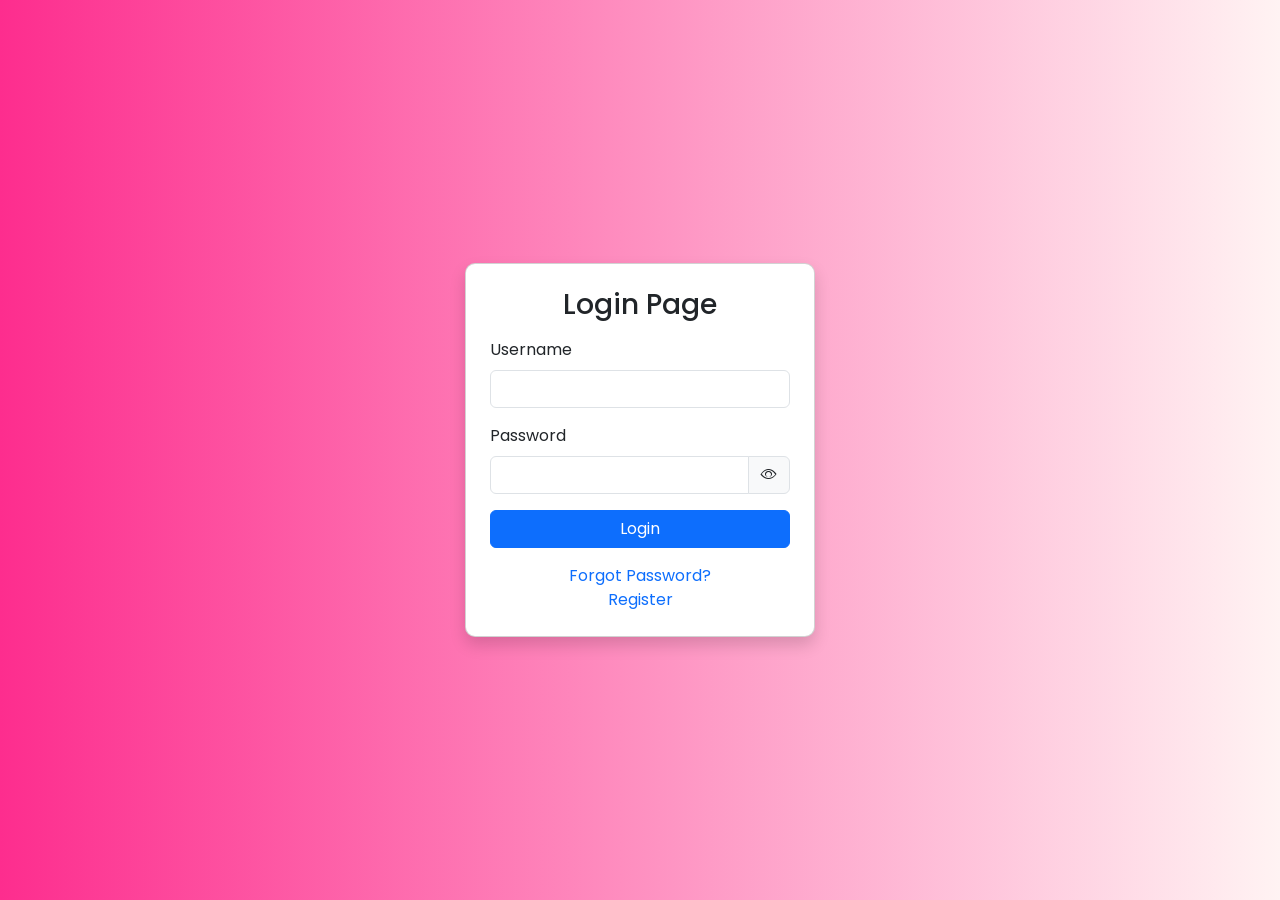
<file: index.html>
<!--html is th4e skeleton of a webapp
<>
<>
</>
</>
css is the skin and beauty of a website
javascript is the muscle of the webapp
java is the brain of the web app-->
<!DOCTYPE html>
<html>
<head>
<title>Login Page</title>

<link href="https://cdn.jsdelivr.net/npm/bootstrap@5.3.2/dist/css/bootstrap.min.css" rel="stylesheet">
<link href="https://fonts.googleapis.com/css2?family=Poppins&display=swap" rel="stylesheet">
<link rel="stylesheet" href="styles.css">
<link href="https://cdn.jsdelivr.net/npm/bootstrap-icons@1.11.3/font/bootstrap-icons.css" rel="stylesheet">
</head>
<body>

<body class="d-flex justify-content-center align-items-center vh-100">

    <div class="card p-4 shadow" style="width: 350px;">
        <h3 class="text-center mb-3">Login Page</h3>

        <form>
            <div class="mb-3">
                <label class="form-label">Username</label>
                <input type="text" class="form-control">
            </div>

            <div class="mb-3">
    <label class="form-label">Password</label>
    
    <div class="input-group">
        <input type="password" id="password" class="form-control">
        
        <span class="input-group-text" onclick="togglePassword()" style="cursor:pointer;">
            <i class="bi bi-eye" id="eyeIcon"></i>
        </span>
    </div>
</div>

            <a href="dashboard.html" class="btn btn-primary w-100">Login</a>
        </form>

        <div class="mt-3 text-center">
            <a href="forgot.html">Forgot Password?</a><br>
            <a href="register.html">Register</a>
        </div>
    </div>

</body>
<script src="https://cdn.jsdelivr.net/npm/bootstrap@5.3.2/dist/js/bootstrap.bundle.min.js"></script>
<script>
function togglePassword() {
    let password = document.getElementById("password");
    let icon = document.getElementById("eyeIcon");

    if (password.type === "password") {
        password.type = "text";
        icon.classList.remove("bi-eye");
        icon.classList.add("bi-eye-slash");
    } else {
        password.type = "password";
        icon.classList.remove("bi-eye-slash");
        icon.classList.add("bi-eye");
    }
}
</script>
</body>
</html>
</file>
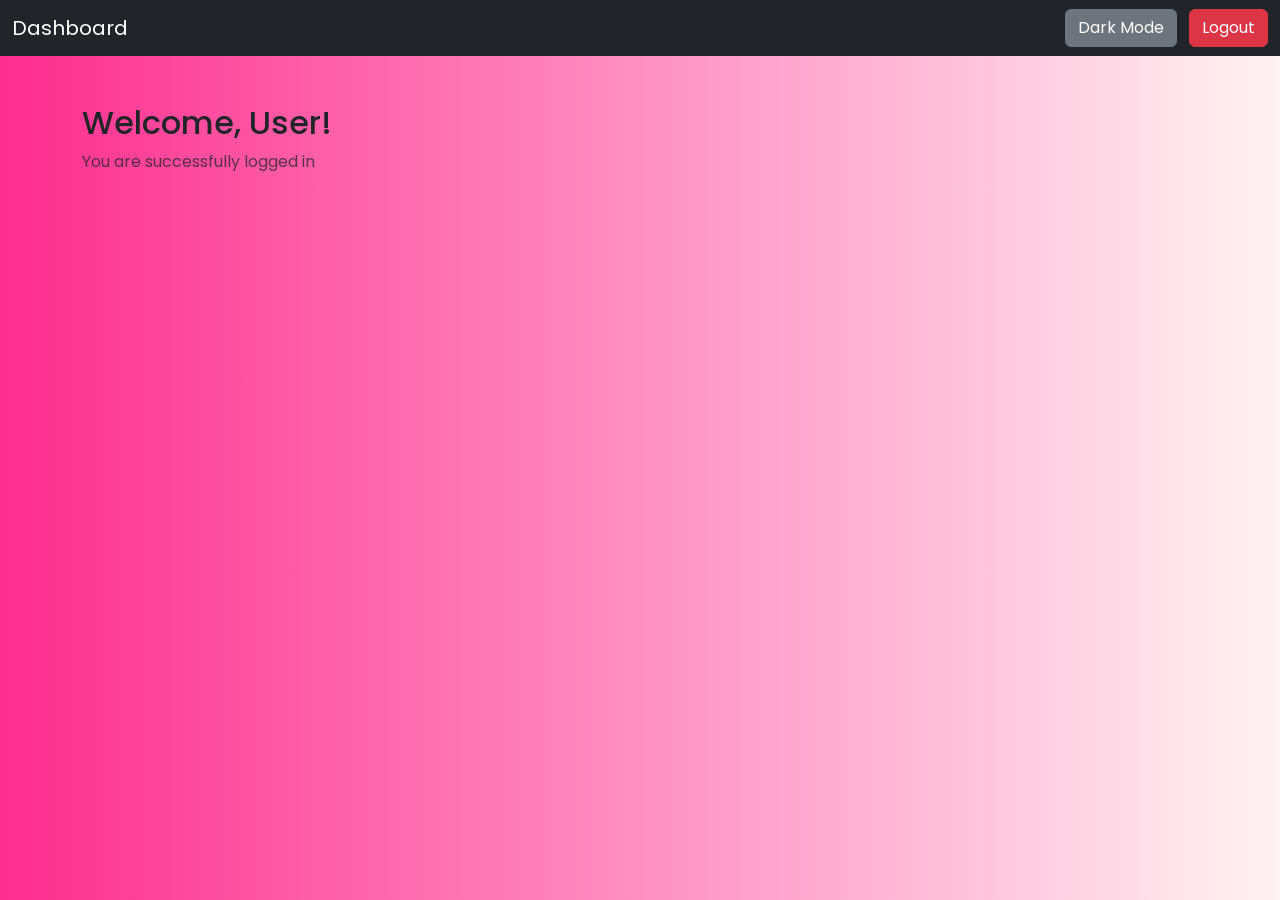
<file: dashboard.html>
<!DOCTYPE html>
<html>
<head>
    <title>Dashboard</title>
    
<link href="https://cdn.jsdelivr.net/npm/bootstrap@5.3.2/dist/css/bootstrap.min.css" rel="stylesheet">
<link href="https://fonts.googleapis.com/css2?family=Poppins&display=swap" rel="stylesheet">
<link rel="stylesheet" href="styles.css">
</head>
<body>

    <nav class="navbar navbar-dark bg-dark">
        <div class="container-fluid">
            <span class="navbar-brand">Dashboard</span>
            <div>
                <button onclick="toggleDark()" class="btn btn-secondary me-2">Dark Mode</button>
            <a href="index.html" class="btn btn-danger">Logout</a>
            </div>
        </div>
    
    </nav>

    <div class="container mt-5">
        <h2>Welcome, User!</h2>
        <p class="text-muted">You are successfully logged in</p>
    </div>
<script src="https://cdn.jsdelivr.net/npm/bootstrap@5.3.2/dist/js/bootstrap.bundle.min.js"></script>
<script>
function toggleDark() {
    document.body.classList.toggle("dark-mode");

    let btn = event.target;
    if (btn.innerText === "Dark Mode") {
        btn.innerText = "Light Mode";
    } else {
        btn.innerText = "Dark Mode";
    }
}
</script>
</body>
</html>
</file>
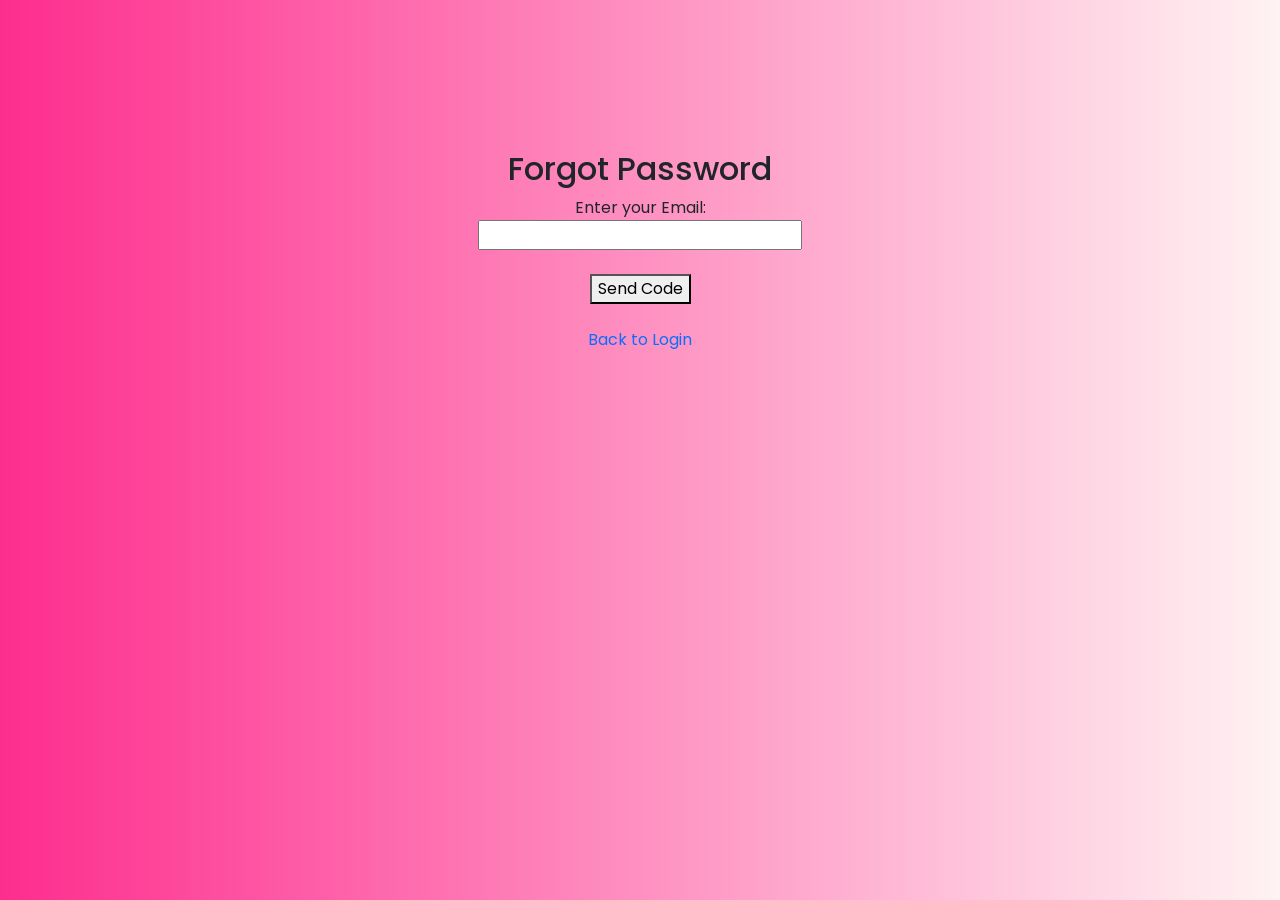
<file: forgot.html>
<!DOCTYPE html>
<html>
<head>
    <title>Forgot Password</title>

<link href="https://cdn.jsdelivr.net/npm/bootstrap@5.3.2/dist/css/bootstrap.min.css" rel="stylesheet">
<link href="https://fonts.googleapis.com/css2?family=Poppins&display=swap" rel="stylesheet">
<link rel="stylesheet" href="styles.css">
</head>
<body>

<div style="text-align:center; margin-top:150px;">

<h2>Forgot Password</h2>
<form action="reset.html">
<label>Enter your Email:</label><br>
<input type="email" required><br><br>
<button type="submit">Send Code</button>
</form>
<br>
<a href="index.html">Back to Login</a>
</div>
<script src="https://cdn.jsdelivr.net/npm/bootstrap@5.3.2/dist/js/bootstrap.bundle.min.js"></script>
</body>
</html>
</file>
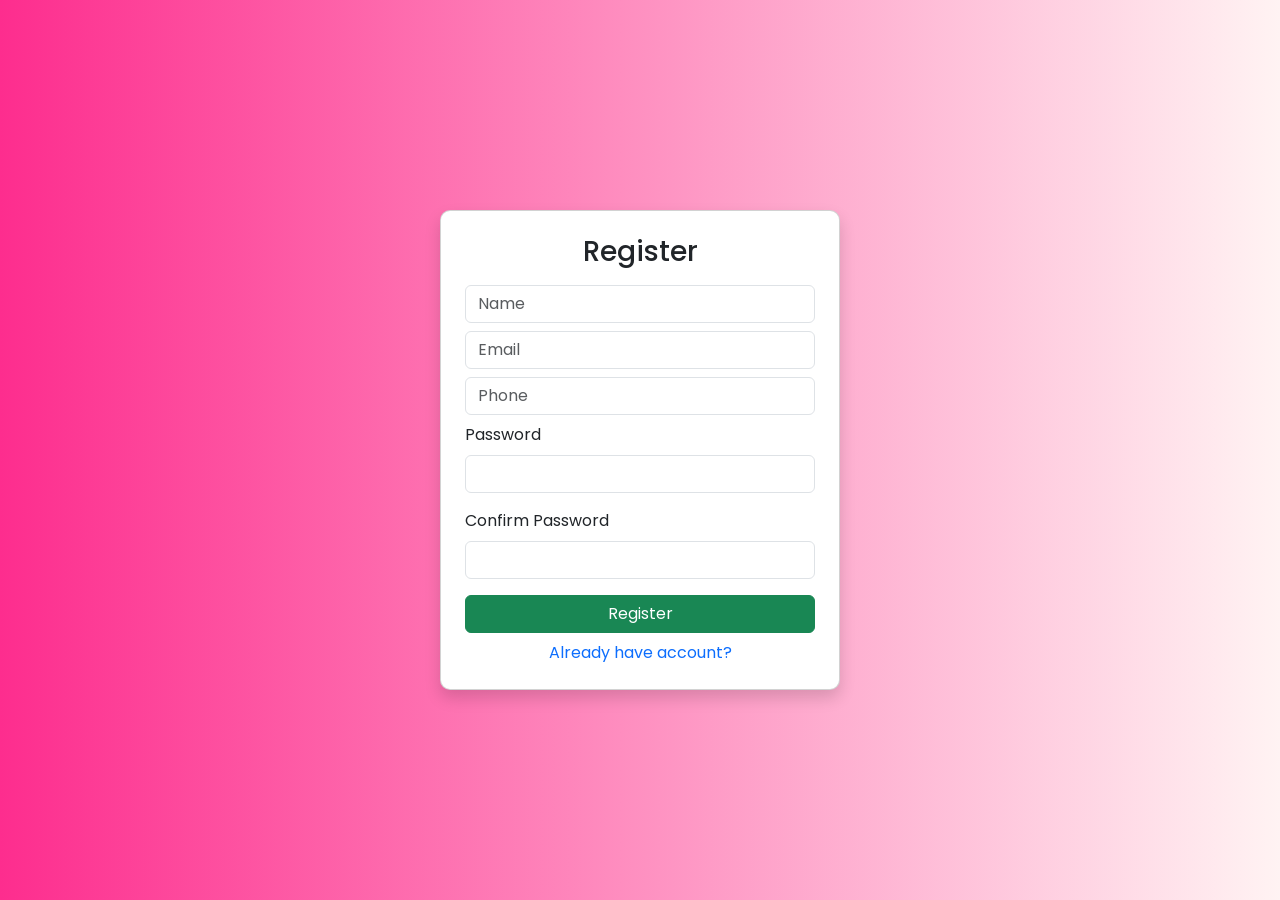
<file: register.html>
<!DOCTYPE html>
<html>
<head>
    <title>Registration Page</title>
<link href="https://cdn.jsdelivr.net/npm/bootstrap@5.3.2/dist/css/bootstrap.min.css" rel="stylesheet">
<link href="https://fonts.googleapis.com/css2?family=Poppins&display=swap" rel="stylesheet">
<link rel="stylesheet" href="styles.css">
</head>
<body>

<body class="d-flex justify-content-center align-items-center vh-100">

    <div class="card p-4 shadow" style="width: 400px;">
        <h3 class="text-center mb-3">Register</h3>

        <form>
            <input type="text" class="form-control mb-2" placeholder="Name">
            <input type="email" class="form-control mb-2" placeholder="Email">
            <input type="tel" class="form-control mb-2" placeholder="Phone">
            <div class="mb-3">
    <label class="form-label">Password</label>
    <input type="password" id="regPassword" class="form-control"
           onkeyup="checkStrength('regPassword','regStrength')">
    <small id="regStrength"></small>
</div>

<div class="mb-3">
    <label class="form-label">Confirm Password</label>
    <input type="password" id="regConfirm" class="form-control"
           onkeyup="checkMatch('regPassword','regConfirm','matchText')">
    <small id="matchText"></small>
</div>
            <a href="index.html" class="btn btn-success w-100">Register</a>
        </form>

        <div class="text-center mt-2">
            <a href="index.html">Already have account?</a>
        </div>
    </div>


<script src="https://cdn.jsdelivr.net/npm/bootstrap@5.3.2/dist/js/bootstrap.bundle.min.js"></script>
<script>
function checkStrength(inputId, textId) {
    let password = document.getElementById(inputId).value;
    let text = document.getElementById(textId);

    if (password.length === 0) {
        text.innerHTML = "";
    } else if (password.length < 4) {
        text.innerHTML = "Weak";
        text.style.color = "red";
    } else if (password.length < 8) {
        text.innerHTML = "Medium";
        text.style.color = "orange";
    } else {
        text.innerHTML = "Strong";
        text.style.color = "green";
    }
}

function checkMatch(passId, confirmId, textId) {
    let pass = document.getElementById(passId).value;
    let confirm = document.getElementById(confirmId).value;
    let text = document.getElementById(textId);

    if (confirm.length === 0) {
        text.innerHTML = "";
    } else if (pass === confirm) {
        text.innerHTML = "Passwords match";
        text.style.color = "green";
    } else {
        text.innerHTML = "Passwords do not match";
        text.style.color = "red";
    }
}
</script>
</body>
</html>
</file>
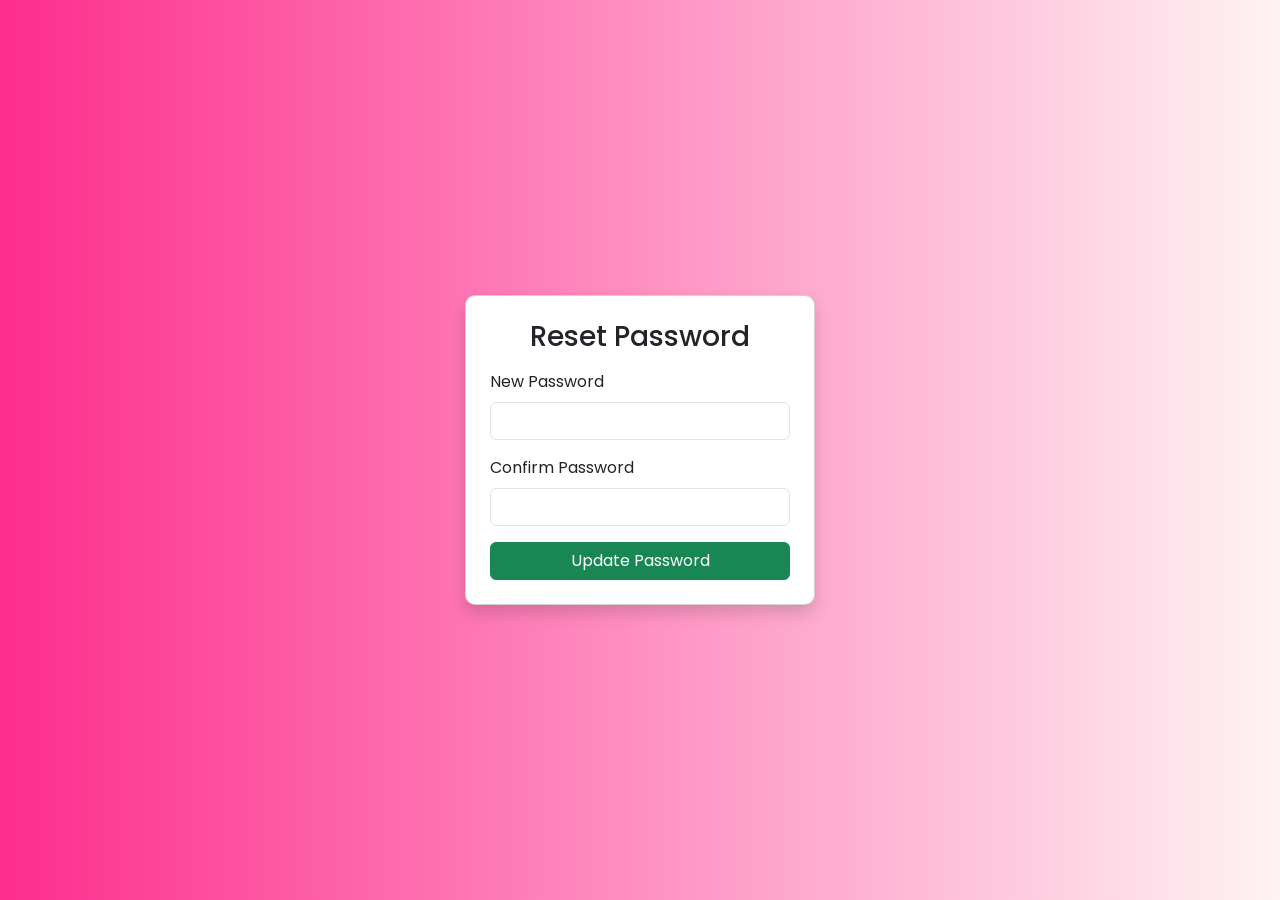
<file: reset.html>
<!DOCTYPE html>
<html>
<head>
<title>Reset Password</title>

<link href="https://cdn.jsdelivr.net/npm/bootstrap@5.3.2/dist/css/bootstrap.min.css" rel="stylesheet">
<link href="https://fonts.googleapis.com/css2?family=Poppins&display=swap" rel="stylesheet">
<link rel="stylesheet" href="styles.css">
</head>
<body class="d-flex justify-content-center align-items-center vh-100">

    <div class="card p-4 shadow" style="width: 350px;">
        <h3 class="text-center mb-3">Reset Password</h3>

        <form>
            <div class="mb-3">
    <label class="form-label">New Password</label>
    <input type="password" id="resetPassword" class="form-control"
           onkeyup="checkStrength('resetPassword','resetStrength')">
    <small id="resetStrength"></small>
</div>

            <div class="mb-3">
    <label class="form-label">Confirm Password</label>
    <input type="password" id="resetConfirm" class="form-control"
           onkeyup="checkMatch('resetPassword','resetConfirm','resetMatch')">
    <small id="resetMatch"></small>
</div>

            <a href="index.html" class="btn btn-success w-100">
                Update Password
            </a>
        </form>
    </div>


</div>
<script src="https://cdn.jsdelivr.net/npm/bootstrap@5.3.2/dist/js/bootstrap.bundle.min.js"></script>
<script>
function checkStrength(inputId, textId) {
    let password = document.getElementById(inputId).value;
    let text = document.getElementById(textId);

    if (password.length === 0) {
        text.innerHTML = "";
    } else if (password.length < 4) {
        text.innerHTML = "Weak";
        text.style.color = "red";
    } else if (password.length < 8) {
        text.innerHTML = "Medium";
        text.style.color = "orange";
    } else {
        text.innerHTML = "Strong";
        text.style.color = "green";
    }
}

function checkMatch(passId, confirmId, textId) {
    let pass = document.getElementById(passId).value;
    let confirm = document.getElementById(confirmId).value;
    let text = document.getElementById(textId);

    if (confirm.length === 0) {
        text.innerHTML = "";
    } else if (pass === confirm) {
        text.innerHTML = "Passwords match";
        text.style.color = "green";
    } else {
        text.innerHTML = "Passwords do not match";
        text.style.color = "red";
    }
}
</script>
</body>
</html>
</file>
<file: styles.css>
body {
    font-family: 'Poppins', sans-serif;
    background: linear-gradient(to right, #fd2d8e, #fff3f3);
    transition: 0.3s;
}

.dark-mode {
    background: #121212 !important; /* THIS FIXES GRADIENT ISSUE */
}

.card {
    border-radius: 10px;
}

.btn {
    transition: 0.3s;
}

.btn:hover {
    transform: scale(1.05);
}

a {
    text-decoration: none;
}

a:hover {
    text-decoration: underline;
}
/* DARK MODE - FULL PAGE */
.dark-mode {
    background-color: #121212 !important;
    color: #ffffff !important;
}

/* Make ALL text white */
.dark-mode h1,
.dark-mode h2,
.dark-mode h3,
.dark-mode h4,
.dark-mode h5,
.dark-mode h6,
.dark-mode p,
.dark-mode label,
.dark-mode span {
    color: #ffffff !important;
}

/* Cards */
.dark-mode .card {
    background-color: #1e1e1e !important;
    color: #ffffff !important;
}

/* Inputs */
.dark-mode input {
    background-color: #2c2c2c !important;
    color: #ffffff !important;
    border: 1px solid #555;
}

/* Links */
.dark-mode a {
    color: #90caf9 !important;
}

.dark-mode .navbar {
    background-color: #000 !important;
}

.dark-mode .navbar-brand {
    color: #ffffff !important;
}

/* Buttons (optional tweak) */
.dark-mode .btn {
    opacity: 0.9;
}
/* Page Fade Animation */
body {
    animation: fadeIn 0.6s ease-in;
}

@keyframes fadeIn {
    from {
        opacity: 0;
        transform: translateY(10px);
    }
    to {
        opacity: 1;
        transform: translateY(0);
    }
}
.card {
    transition: transform 0.3s, box-shadow 0.3s;
}

.card:hover {
    transform: scale(1.03);
    box-shadow: 0 8px 20px rgba(0,0,0,0.2);
}
.dark-mode .text-muted {
    color: #bbbbbb !important;
}
.dark-mode .container {
    color: #ffffff;
}
.dark-mode .btn-secondary {
    background-color: #444;
    border: none;
}
</file>
